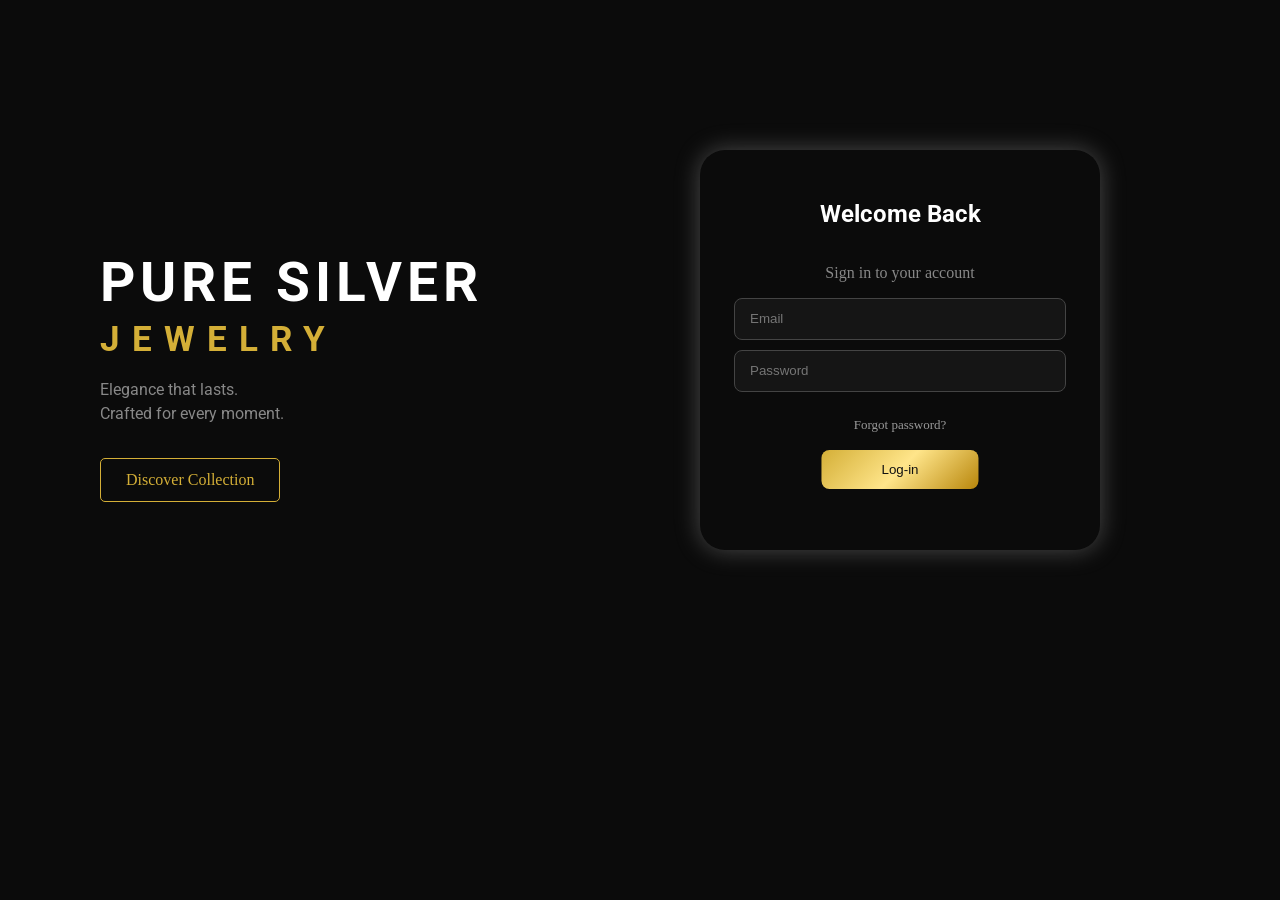
<file: index.html>
<!DOCTYPE html>
<html lang="en">
<head>
    <meta charset="UTF-8">
    <meta name="viewport" content="width=device-width, initial-scale=1.0">
    <link rel="stylesheet" href="">
    <title>Pure Silver</title>
    <link rel="preconnect" href="https://fonts.googleapis.com">
<link rel="preconnect" href="https://fonts.gstatic.com" crossorigin>
<link href="https://fonts.googleapis.com/css2?family=Roboto:ital,wght@0,100..900;1,100..900&display=swap" rel="stylesheet">
<link rel="stylesheet" href="index.css">

</head>
<body>

      <div class="hero">
        <h1>PURE SILVER</h1>
        <h2>JEWELRY</h2>
        <p>Elegance that lasts.</p>
        <p>Crafted for every moment.</p>

        <a href="#" class="collection">Discover Collection</a>
    </div>

<div class="log-in">

        <h2>Welcome Back</h2>
        <p>Sign in to your account</p>

<input type="email" id="email" placeholder="Email">

<input type="password" id="password" placeholder="Password">

<button class="btn" onclick="login()">Log-in</button>

<a href="#" class="forgot">Forgot password?</a>

<p id="error"></p>



</div>
<script>
function login() {

    const email = document.getElementById("email").value;
    const password = document.getElementById("password").value;

    if (email === "admin@gmail.com" && password === "12345") {

        window.location.href = "shop.html";

    } else {

        document.getElementById("error").textContent =
            "Incorrect email or password.";

    }
}
</script>
</body>
</html>
</file>
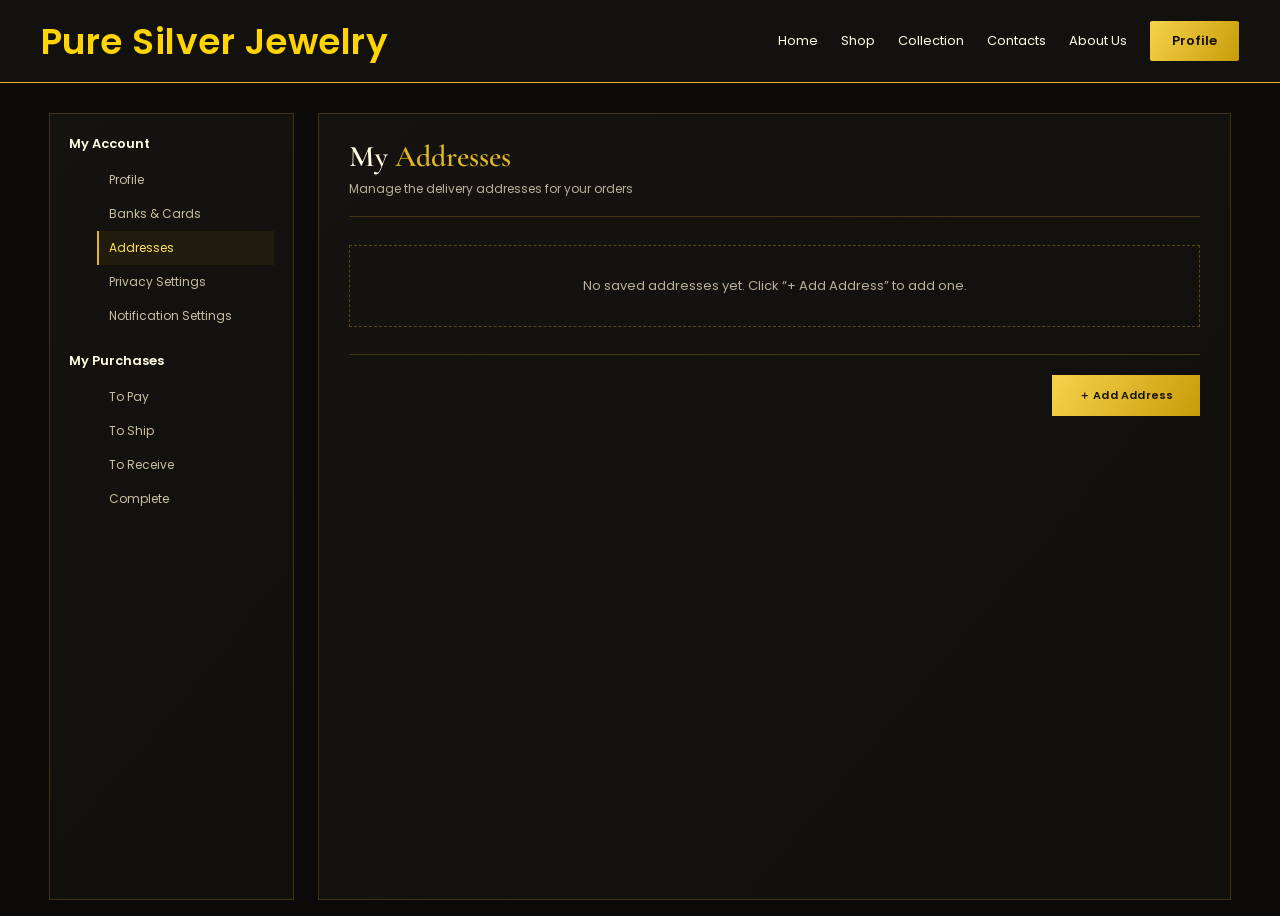
<file: Address.html>
<!DOCTYPE html>
<html lang="en">
<head>
<meta charset="UTF-8">
<meta name="viewport" content="width=device-width, initial-scale=1.0">
<title>Addresses | Pure Silver Jewelry</title>
<link rel="preconnect" href="https://fonts.googleapis.com">
<link href="https://fonts.googleapis.com/css2?family=Cormorant+Garamond:wght@400;500;600;700&family=Poppins:wght@300;400;500;600;700&display=swap" rel="stylesheet">
<style>
*{margin:0;padding:0;box-sizing:border-box}
:root{--bg:#0b0a08;--panel:#14120e;--gold:#e0b51e;--bright:#ffdf58;--cream:#fffbe4;--muted:#b9b09c;--line:#51400e}
body{background:var(--bg);color:var(--cream);font-family:Poppins,sans-serif;font-size:13px;min-height:100vh}
a{text-decoration:none;color:inherit}
header{height:83px;background:#12110d;border-bottom:1px solid var(--gold);display:flex;align-items:center;justify-content:space-between;padding:0 3.2%;gap:25px}
.brand{color:#ffd400;font-size:clamp(23px,3vw,36px);font-weight:600;letter-spacing:.5px;white-space:nowrap}
nav{display:flex;align-items:center;gap:23px}
nav a{font-size:13px;color:var(--cream)}
nav a:hover{color:var(--gold)}
nav .profile-link{background:linear-gradient(120deg,#f5d34b,#c99b09);color:#171307;padding:10px 22px;border-radius:2px;font-weight:600}
.layout{max-width:1450px;margin:30px auto 16px;padding:0 3.8%;display:grid;grid-template-columns:245px minmax(0,1fr);gap:24px;min-height:calc(100vh - 113px)}
.sidebar,.content{border:1px solid #40330e;background:linear-gradient(130deg,#15130f,#100f0c);min-height:670px}
.sidebar{padding:20px 19px 28px}
.side-group{margin-bottom:18px}
.side-heading{display:flex;align-items:center;gap:12px;color:#fffbe4;font-size:13px;font-weight:600;margin:0 0 9px}
.side-icon{width:17px;text-align:center;color:var(--gold);font-size:19px}
.side-link{display:block;margin-left:28px;padding:8px 10px;color:#c9bea2;font-size:12px;border-left:2px solid transparent}
.side-link:hover{color:var(--bright)}
.side-link.active{background:#211c0d;color:var(--bright);border-left-color:var(--gold)}
.content{padding:25px 30px 35px}
.content-head{border-bottom:1px solid #443711;padding-bottom:18px;margin-bottom:28px}
h1{font:600 30px/1.2 'Cormorant Garamond',serif;color:var(--cream)}
h1 span{color:var(--gold)}
.subtitle{font-size:12px;color:var(--muted);margin-top:5px}
.address-list{display:grid;gap:14px}
.address-card{border:1px solid #40330e;background:#100f0c;padding:17px 19px}
.address-top{display:flex;justify-content:space-between;gap:18px;align-items:flex-start}
.recipient{font-size:13px;font-weight:700;color:var(--cream)}
.postal{font-size:13px;font-weight:600;color:#e8e0c9}
.address-text{color:var(--muted);font-size:12px;margin-top:8px;line-height:1.7}
.card-actions{border-top:1px solid #40330e;margin-top:16px;padding-top:12px;display:flex;gap:10px}
.small-btn{font:500 11px Poppins,sans-serif;padding:8px 11px;background:transparent;cursor:pointer;border:1px solid var(--gold);color:var(--bright)}
.small-btn.active{border-color:#168c51;color:#37d17c}
.small-btn.remove{border-color:#874238;color:#e58a80}
.bottom-actions{border-top:1px solid #443711;margin-top:27px;padding-top:20px;display:flex;justify-content:flex-end}
.add-btn{display:inline-block;background:linear-gradient(120deg,#f5d34b,#c99b09);color:#171307;padding:12px 27px;font-size:11px;font-weight:600;letter-spacing:.2px}
.add-btn:hover{filter:brightness(1.1)}
.empty{padding:30px;border:1px dashed #5a4713;color:var(--muted);text-align:center}
[hidden]{display:none!important}
@media(max-width:850px){header{height:auto;min-height:83px;flex-wrap:wrap;padding:15px 4%}nav{width:100%;flex-wrap:wrap;gap:12px 18px}.layout{grid-template-columns:1fr;margin-top:18px}.sidebar{min-height:0;padding:18px;display:flex;flex-wrap:wrap;gap:16px 25px}.side-group{margin:0}.content{min-height:560px}}
@media(max-width:520px){.content{padding:20px 16px}.address-top{flex-direction:column;gap:5px}.bottom-actions{justify-content:stretch}.add-btn{text-align:center;width:100%}.brand{font-size:24px}}
</style>
</head>
<body>
<header>
  <a href="index.html" class="brand">Pure Silver Jewelry</a>
  <nav aria-label="Main navigation">
    <a href="index.html">Home</a><a href="shop.html">Shop</a><a href="collection/collection.html">Collection</a>
    <a href="contacts.html">Contacts</a><a href="about.html">About Us</a><a class="profile-link" href="Profile.html">Profile</a>
  </nav>
</header>
<div class="layout">
  <aside class="sidebar">
    <div class="side-group">
      <div class="side-heading">My Account</div>
      <a class="side-link" href="Profile.html">Profile</a>
      <a class="side-link" href="Bank-Cards.html">Banks &amp; Cards</a>
      <a class="side-link active" href="Address.html">Addresses</a>
      <a class="side-link" href="Privacy-Settings.html">Privacy Settings</a>
      <a class="side-link" href="Notification-Settings.html">Notification Settings</a>
    </div>
    <div class="side-group">
      <div class="side-heading">My Purchases</div>
      <a class="side-link" href="to_pay.html">To Pay</a>
      <a class="side-link" href="to_ship.html">To Ship</a>
      <a class="side-link" href="to_receive.html">To Receive</a>
      <a class="side-link" href="complete.html">Complete</a>
    </div>
  </aside>
  <main class="content">
    <div class="content-head">
      <h1>My <span>Addresses</span></h1>
      <p class="subtitle">Manage the delivery addresses for your orders</p>
    </div>
    <div class="address-list" id="address-list">
      <div class="empty" id="empty-address" hidden>No saved addresses yet. Click “+ Add Address” to add one.</div>
    </div>
    <div class="bottom-actions">
      <a class="add-btn" href="address1.html">＋ Add Address</a>
    </div>
  </main>
</div>
<script>
(function(){
  const list=document.getElementById('address-list');
  const empty=document.getElementById('empty-address');
  const key='pureSilverAddresses';
  function read(){
    let a=[]; try{a=JSON.parse(localStorage.getItem(key)||'[]')}catch(e){a=[]}
    if(!Array.isArray(a)) a=[];
    if(!a.length){try{const old=localStorage.getItem('pureSilverDeliveryAddress');if(old){a=[JSON.parse(old)];a[0].active=true;localStorage.setItem(key,JSON.stringify(a));}}catch(e){}}
    if(a.length && !a.some(x=>x.active)){a[0].active=true;localStorage.setItem(key,JSON.stringify(a));}
    return a;
  }
  let addresses=read();
  function render(){
    [...list.querySelectorAll('.address-card')].forEach(el=>el.remove());
    empty.hidden=addresses.length>0;
    addresses.forEach((a,index)=>{
      const card=document.createElement('article');card.className='address-card';
      const top=document.createElement('div');top.className='address-top';
      const name=document.createElement('div');name.className='recipient';name.textContent=(a.recipient||'Recipient');
      const zip=document.createElement('div');zip.className='postal';zip.textContent=a.postal||'';
      top.append(name,zip);card.append(top);
      const line=document.createElement('p');line.className='address-text';
      line.textContent=[a.street,a.barangay,a.city,a.province,a.region,a.landmark?'Landmark: '+a.landmark:''].filter(Boolean).join(', ');
      card.append(line);
      const actions=document.createElement('div');actions.className='card-actions';
      const active=document.createElement('button');active.className='small-btn'+(a.active?' active':'');active.textContent=a.active?'Active':'Set as Active';active.type='button';
      active.addEventListener('click',()=>{addresses=addresses.map((x,i)=>({...x,active:i===index}));save();render();});
      const remove=document.createElement('button');remove.className='small-btn remove';remove.textContent='Remove';remove.type='button';
      remove.addEventListener('click',()=>{if(!confirm('Remove this saved address?'))return;addresses.splice(index,1);if(addresses.length&&!addresses.some(x=>x.active))addresses[0].active=true;save();render();});
      actions.append(active,remove);card.append(actions);list.append(card);
    });
  }
  function save(){localStorage.setItem(key,JSON.stringify(addresses));}
  render();
})();
</script>
</body>
</html>
</file>
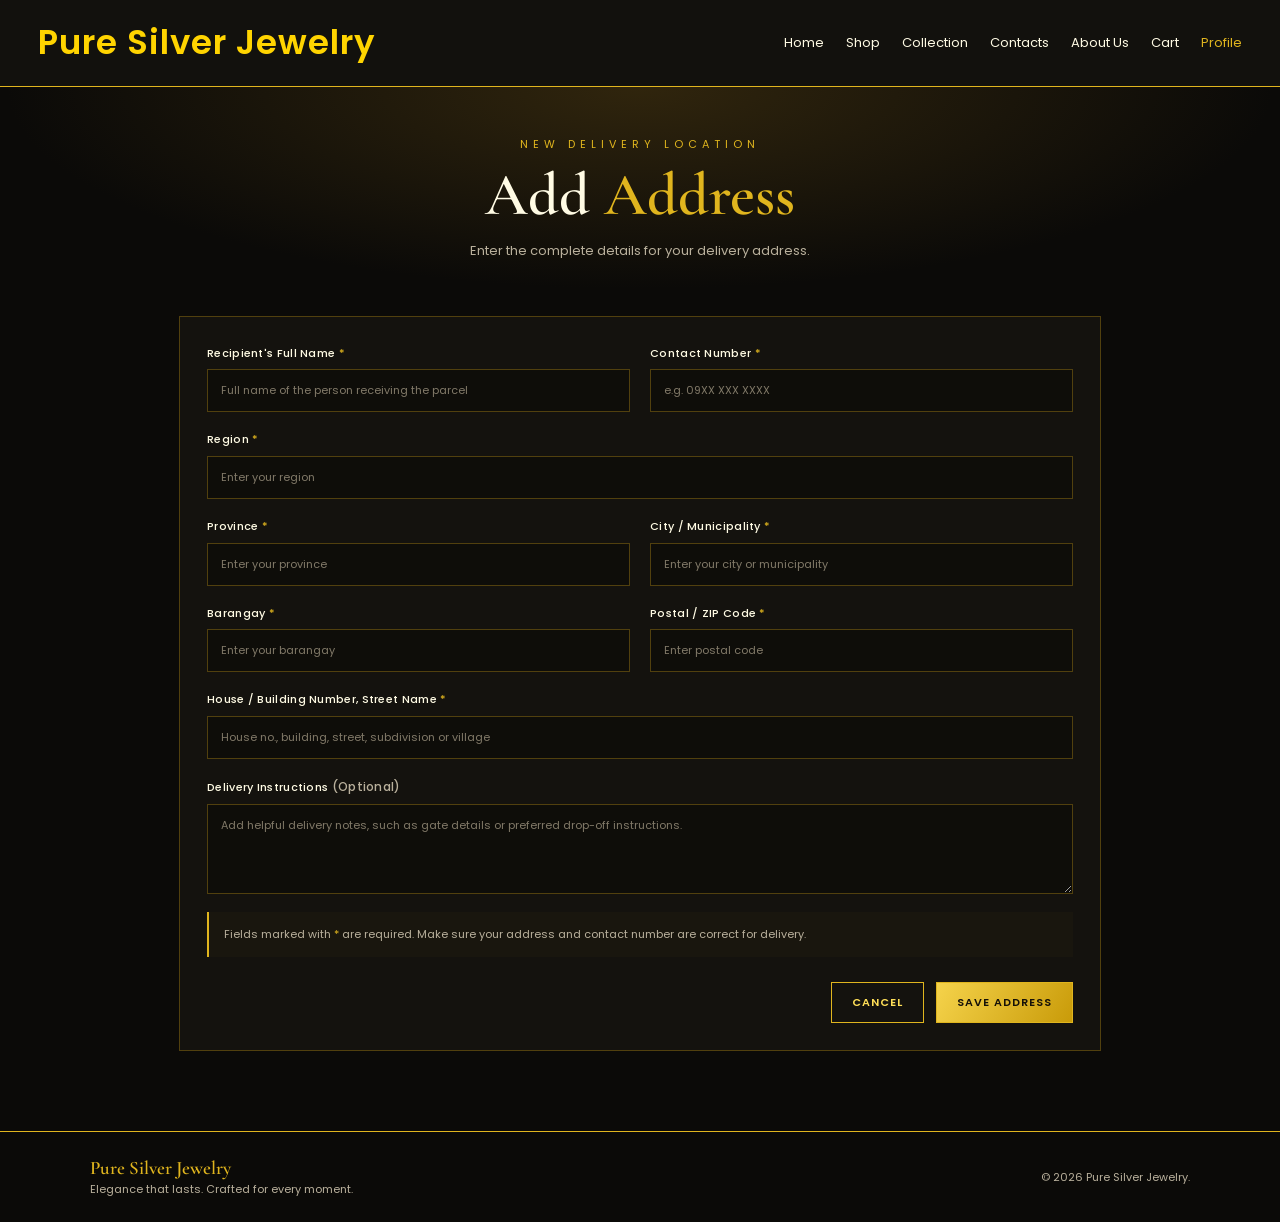
<file: address1.html>
<!DOCTYPE html>
<html lang="en">
<head>
  <meta charset="UTF-8">
  <meta name="viewport" content="width=device-width, initial-scale=1.0">
  <title>Add Address | Pure Silver Jewelry</title>
  <link rel="preconnect" href="https://fonts.googleapis.com">
  <link href="https://fonts.googleapis.com/css2?family=Cormorant+Garamond:wght@400;500;600;700&family=Poppins:wght@300;400;500;600;700&display=swap" rel="stylesheet">
  <style>
  * { margin: 0; padding: 0; box-sizing: border-box; }
  :root {
    --black: #0b0a08; --card: #14120e; --gold: #e0b51e;
    --light-gold: #ffdf58; --cream: #fffbe4; --muted: #b9b09c;
    --line: #51400e;
  }
  body { background: var(--black); color: var(--cream); font-family: 'Poppins', sans-serif; line-height: 1.7; }
  a { color: inherit; text-decoration: none; }
  header {
    background: #12110d; border-bottom: 1px solid var(--gold); padding: 14px 3%;
    display: flex; align-items: center; justify-content: space-between; gap: 20px;
    position: sticky; top: 0; z-index: 10;
  }
  .brand { color: #ffd400; font-size: clamp(21px, 3vw, 34px); font-weight: 600; letter-spacing: 1px; white-space: nowrap; }
  nav { display: flex; align-items: center; gap: 22px; }
  nav a { color: var(--cream); font-size: 13px; transition: color .25s; }
  nav a:hover, nav a.active { color: var(--gold); }
  .page-heading { padding: 48px 7% 28px; text-align: center; background: radial-gradient(ellipse at center top, #30250d, transparent 70%); }
  .eyebrow { color: var(--gold); text-transform: uppercase; letter-spacing: 5px; font-size: 11px; margin-bottom: 8px; }
  h1, h2, h3 { font-family: 'Cormorant Garamond', serif; line-height: 1.15; }
  h1 { font-size: clamp(42px, 5vw, 60px); font-weight: 600; }
  h1 span, h2 span { color: var(--gold); }
  .page-heading p { color: var(--muted); font-size: 13px; margin-top: 10px; }
  main { max-width: 1050px; margin: 0 auto; padding: 25px 5% 80px; }
  .panel { background: var(--card); border: 1px solid var(--line); padding: 27px; }
  .muted { color: var(--muted); font-size: 12px; }
  .empty-address { text-align: center; padding: 42px 18px; border: 1px dashed #6d5615; background: #19160e; }
  .empty-icon { color: var(--gold); font-size: 34px; margin-bottom: 8px; }
  .empty-address h3 { color: var(--cream); font-size: 28px; margin-bottom: 7px; }
  .empty-address p { color: var(--muted); font-size: 12px; margin: 0 auto 20px; max-width: 430px; }
  .gold-button, .outline-button {
    display: inline-block; border: 1px solid var(--gold); padding: 11px 20px;
    font: 600 11px 'Poppins', sans-serif; letter-spacing: 1px; cursor: pointer;
  }
  .gold-button { background: linear-gradient(120deg, #f5d34b, #c99b09); color: #151108; }
  .gold-button:hover { background: transparent; color: var(--light-gold); }
  .outline-button { background: transparent; color: var(--light-gold); }
  .outline-button:hover { background: var(--gold); color: #151108; }
  .form-grid { display: grid; grid-template-columns: repeat(2, minmax(0, 1fr)); gap: 18px 20px; }
  .field { display: flex; flex-direction: column; gap: 7px; }
  .field.full { grid-column: 1 / -1; }
  .field label { color: var(--cream); font-size: 11px; font-weight: 500; letter-spacing: .3px; }
  .required { color: var(--gold); }
  .field input, .field select, .field textarea {
    width: 100%; min-width: 0; padding: 12px 13px; border: 1px solid #51400e;
    outline: none; color: var(--cream); background: #0e0d09; font: 11px 'Poppins', sans-serif;
    border-radius: 0;
  }
  .field input::placeholder, .field textarea::placeholder { color: #817968; }
  .field input:focus, .field select:focus, .field textarea:focus { border-color: var(--gold); }
  .field select { color-scheme: dark; }
  .field textarea { min-height: 90px; resize: vertical; }
  .form-note { margin-top: 18px; padding: 13px 15px; background: #19160e; border-left: 2px solid var(--gold); color: var(--muted); font-size: 11px; }
  .form-actions { display: flex; justify-content: flex-end; gap: 12px; margin-top: 25px; flex-wrap: wrap; }
  footer { border-top: 1px solid var(--gold); padding: 24px 7%; display: flex; justify-content: space-between; align-items: center; flex-wrap: wrap; gap: 12px; color: var(--muted); font-size: 11px; }
  footer strong { color: var(--gold); font: 600 19px 'Cormorant Garamond', serif; }
  @media (max-width: 760px) {
    header { flex-wrap: wrap; }
    nav { width: 100%; flex-wrap: wrap; gap: 12px 18px; }
    .form-grid { grid-template-columns: 1fr; }
    .field.full { grid-column: auto; }
  }
  @media (max-width: 520px) {
    .page-heading { padding: 35px 5% 20px; }
    main { padding: 18px 4% 55px; }
    .panel { padding: 19px; }
    footer { flex-direction: column; text-align: center; }
  }
</style>
</head>
<body>
  <header>
    <a href="index.html" class="brand">Pure Silver Jewelry</a>
    <nav aria-label="Main navigation">
      <a href="index.html">Home</a>
      <a href="shop.html">Shop</a>
      <a href="collection/collection.html">Collection</a>
      <a href="contacts.html">Contacts</a>
      <a href="about.html">About Us</a>
      <a href="cart.html">Cart</a>
      <a href="Profile.html" class="active">Profile</a>
    </nav>
  </header>
  <section class="page-heading">
    <div class="eyebrow">New Delivery Location</div>
    <h1>Add <span>Address</span></h1>
    <p>Enter the complete details for your delivery address.</p>
  </section>
  <main>
    <section class="panel">
      <form id="address-form">
        <div class="form-grid">
          <div class="field">
            <label for="recipient">Recipient's Full Name <span class="required">*</span></label>
            <input id="recipient" name="recipient" type="text" placeholder="Full name of the person receiving the parcel" required>
          </div>
          <div class="field">
            <label for="phone">Contact Number <span class="required">*</span></label>
            <input id="phone" name="phone" type="tel" placeholder="e.g. 09XX XXX XXXX" required>
          </div>
          <div class="field full">
            <label for="region">Region <span class="required">*</span></label>
            <input id="region" name="region" type="text" placeholder="Enter your region" required>
          </div>
          <div class="field">
            <label for="province">Province <span class="required">*</span></label>
            <input id="province" name="province" type="text" placeholder="Enter your province" required>
          </div>
          <div class="field">
            <label for="city">City / Municipality <span class="required">*</span></label>
            <input id="city" name="city" type="text" placeholder="Enter your city or municipality" required>
          </div>
          <div class="field">
            <label for="barangay">Barangay <span class="required">*</span></label>
            <input id="barangay" name="barangay" type="text" placeholder="Enter your barangay" required>
          </div>
          <div class="field">
            <label for="postal">Postal / ZIP Code <span class="required">*</span></label>
            <input id="postal" name="postal" type="text" inputmode="numeric" placeholder="Enter postal code" required>
          </div>
          <div class="field full">
            <label for="street">House / Building Number, Street Name <span class="required">*</span></label>
            <input id="street" name="street" type="text" placeholder="House no., building, street, subdivision or village" required>
          </div>
          <div class="field full">
            <label for="instructions">Delivery Instructions <span class="muted">(Optional)</span></label>
            <textarea id="instructions" name="instructions" placeholder="Add helpful delivery notes, such as gate details or preferred drop-off instructions."></textarea>
          </div>
        </div>
        <div class="form-note">Fields marked with <span class="required">*</span> are required. Make sure your address and contact number are correct for delivery.</div>
        <div class="form-actions">
          <a class="outline-button" href="Address.html">CANCEL</a>
          <button class="gold-button" type="submit">SAVE ADDRESS</button>
        </div>
      </form>
    </section>
  </main>
  <footer>
    <div><strong>Pure Silver Jewelry</strong><p>Elegance that lasts. Crafted for every moment.</p></div>
    <p>© 2026 Pure Silver Jewelry.</p>
  </footer>

<script>
document.getElementById("address-form").addEventListener("submit", function (event) {
  event.preventDefault();
  if (!this.reportValidity()) return;
  const data = Object.fromEntries(new FormData(this).entries());
  const key = "pureSilverAddresses";
  let addresses = [];
  try { addresses = JSON.parse(localStorage.getItem(key) || "[]"); } catch (_) { addresses = []; }
  if (!Array.isArray(addresses)) addresses = [];
  data.active = addresses.length === 0 || !addresses.some(a => a.active);
  data.id = (data.id || (Date.now().toString() + Math.random().toString(16).slice(2)));
  if (data.active) addresses = addresses.map(a => ({...a, active:false}));
  addresses.push(data);
  localStorage.setItem(key, JSON.stringify(addresses));
  window.location.href = "Address.html";
});
</script>

</body>
</html>
</file>
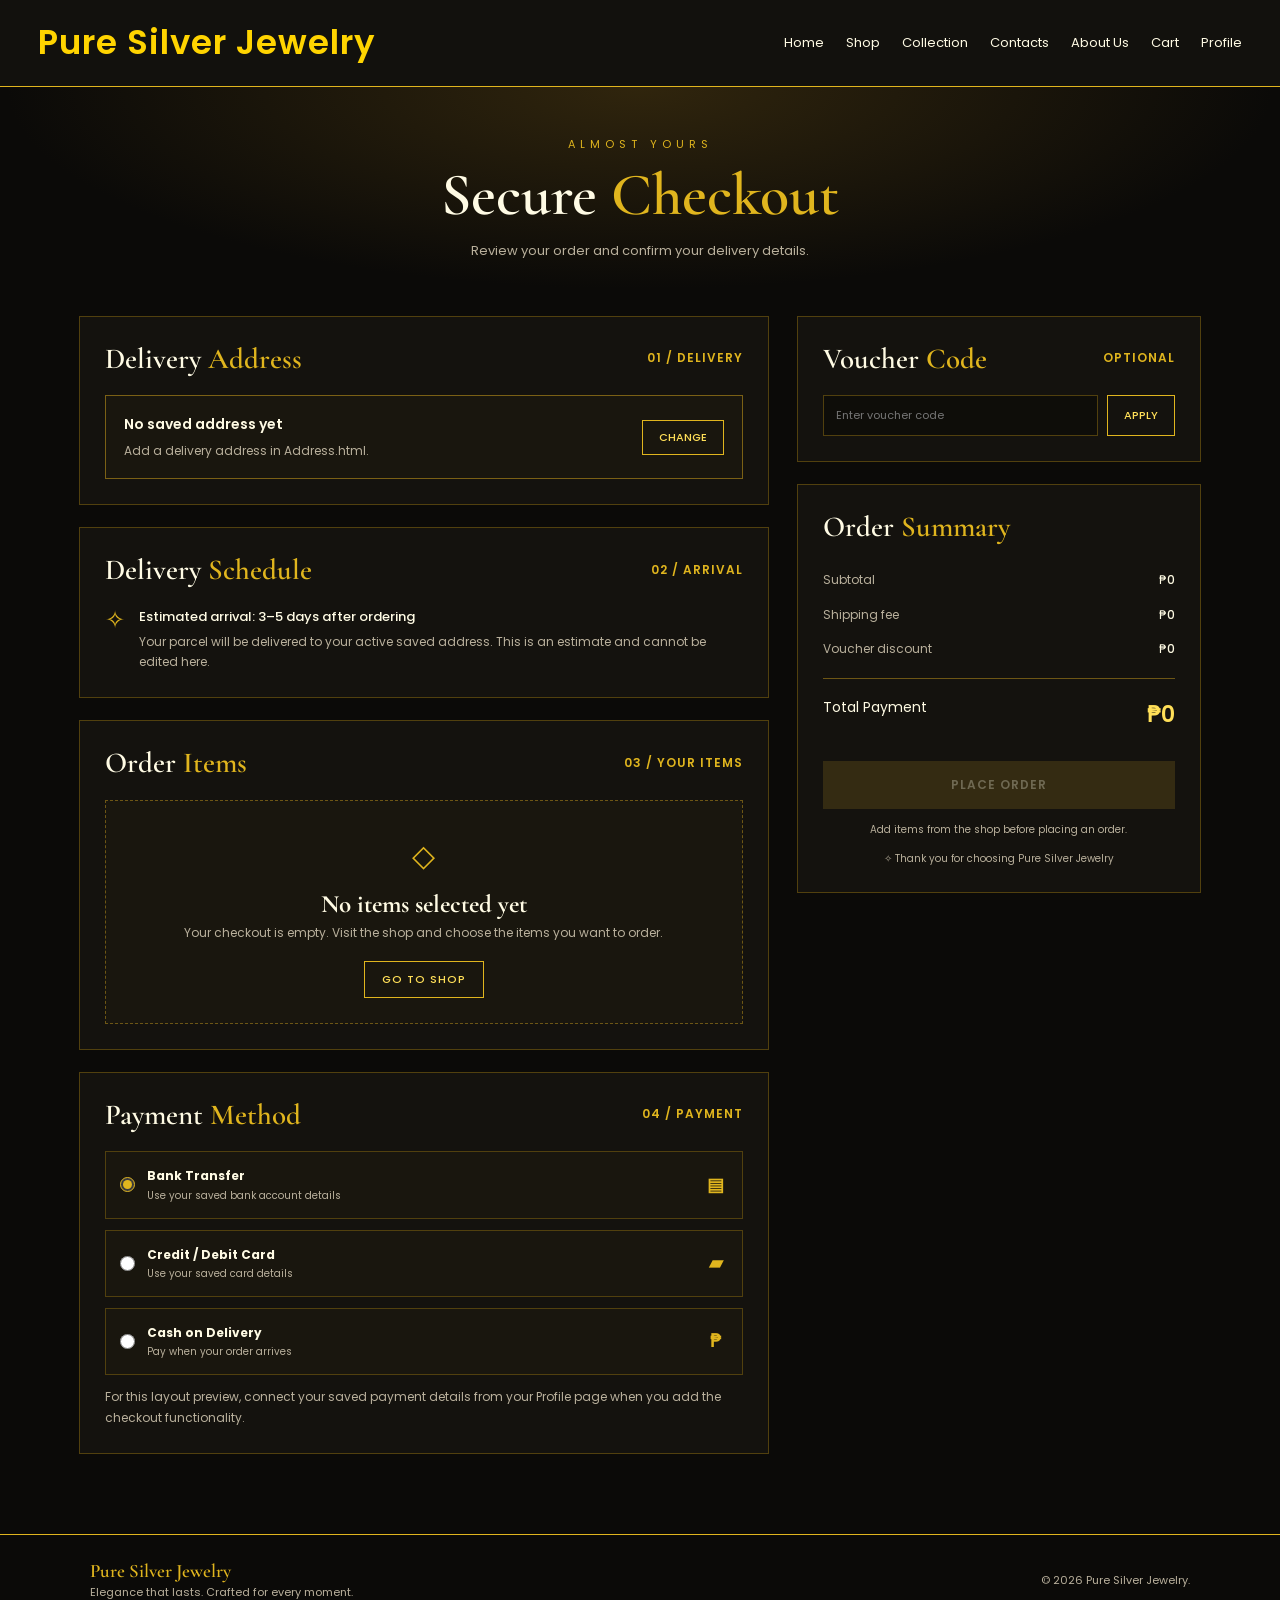
<file: checkout.html>
<!DOCTYPE html>
<html lang="en">
<head>
  <meta charset="UTF-8">
  <meta name="viewport" content="width=device-width, initial-scale=1.0">
  <title>Checkout | Pure Silver Jewelry</title>
  <link rel="preconnect" href="https://fonts.googleapis.com">
  <link href="https://fonts.googleapis.com/css2?family=Cormorant+Garamond:wght@400;500;600;700&family=Poppins:wght@300;400;500;600;700&display=swap" rel="stylesheet">
  <style>
    * { margin: 0; padding: 0; box-sizing: border-box; }
    :root {
      --black: #0b0a08; --card: #14120e; --gold: #e0b51e;
      --light-gold: #ffdf58; --cream: #fffbe4; --muted: #b9b09c;
      --line: #51400e;
    }
    body { background: var(--black); color: var(--cream); font-family: 'Poppins', sans-serif; line-height: 1.7; }
    a { color: inherit; text-decoration: none; }
    header {
      background: #12110d; border-bottom: 1px solid var(--gold); padding: 14px 3%;
      display: flex; align-items: center; justify-content: space-between; gap: 20px;
      position: sticky; top: 0; z-index: 10;
    }
    .brand { color: #ffd400; font-size: clamp(21px, 3vw, 34px); font-weight: 600; letter-spacing: 1px; white-space: nowrap; }
    nav { display: flex; align-items: center; gap: 22px; }
    nav a { color: var(--cream); font-size: 13px; transition: color .25s; }
    nav a:hover, nav a.active { color: var(--gold); }
    .page-heading { padding: 48px 7% 28px; text-align: center; background: radial-gradient(ellipse at center top, #30250d, transparent 70%); }
    .eyebrow { color: var(--gold); text-transform: uppercase; letter-spacing: 5px; font-size: 11px; margin-bottom: 8px; }
    h1, h2, h3 { font-family: 'Cormorant Garamond', serif; line-height: 1.15; }
    h1 { font-size: clamp(42px, 5vw, 60px); font-weight: 600; }
    h1 span, h2 span { color: var(--gold); }
    .page-heading p { color: var(--muted); font-size: 13px; margin-top: 10px; }
    main { max-width: 1250px; margin: 0 auto; padding: 25px 5% 80px; }
    .checkout-layout { display: grid; grid-template-columns: minmax(0, 1.45fr) minmax(310px, .85fr); gap: 28px; align-items: start; }
    .left-column, .right-column { display: grid; gap: 22px; }
    .panel { background: var(--card); border: 1px solid var(--line); padding: 25px; }
    .panel-heading { display: flex; align-items: center; justify-content: space-between; gap: 15px; margin-bottom: 20px; }
    .panel-heading h2 { font-size: 29px; font-weight: 600; }
    .step { color: var(--gold); font: 600 12px 'Poppins', sans-serif; letter-spacing: 1px; }
    .muted { color: var(--muted); font-size: 12px; }
    .address-card { border: 1px solid #7a6015; background: #19160e; padding: 17px 18px; display: flex; justify-content: space-between; align-items: center; gap: 18px; }
    .address-name { font-weight: 600; font-size: 14px; margin-bottom: 4px; }
    .address-details { color: var(--muted); font-size: 12px; }
    .tag { display: inline-block; color: var(--gold); border: 1px solid #806516; padding: 1px 8px; font-size: 9px; letter-spacing: 1px; margin-left: 8px; vertical-align: 2px; }
    .outline-button { display: inline-block; flex: 0 0 auto; border: 1px solid var(--gold); color: var(--light-gold); padding: 8px 16px; font: 500 11px 'Poppins', sans-serif; background: transparent; cursor: pointer; }
    .outline-button:hover { background: var(--gold); color: #151108; }
    .delivery-row { display: flex; align-items: flex-start; gap: 14px; }
    .delivery-icon { color: var(--gold); font-size: 24px; line-height: 1.2; }
    .delivery-row strong { display: block; font-size: 13px; font-weight: 500; }
    .delivery-row p { color: var(--muted); font-size: 12px; margin-top: 3px; }
    .product { display: grid; grid-template-columns: 86px 1fr auto; gap: 16px; align-items: center; padding: 15px 0; border-bottom: 1px solid #302710; }
    .product:last-child { border-bottom: 0; padding-bottom: 0; }
    .product img { width: 86px; height: 86px; object-fit: cover; border: 1px solid #6d5615; padding: 3px; background: #0e0d09; }
    .product h3 { font-size: 22px; font-weight: 600; margin-bottom: 2px; }
    .product p { color: var(--muted); font-size: 11px; }
    .product-price { color: var(--light-gold); font-size: 13px; font-weight: 600; white-space: nowrap; }
    .empty-order { text-align: center; padding: 30px 18px 25px; border: 1px dashed #6d5615; background: #19160e; }
    .empty-order .empty-icon { color: var(--gold); font-size: 30px; margin-bottom: 8px; }
    .empty-order h3 { color: var(--cream); font-size: 25px; margin-bottom: 5px; }
    .empty-order p { color: var(--muted); font-size: 12px; margin-bottom: 17px; }
    .shop-link { display: inline-block; border: 1px solid var(--gold); color: var(--light-gold); padding: 9px 17px; font: 500 11px 'Poppins', sans-serif; letter-spacing: 1px; }
    .shop-link:hover { background: var(--gold); color: #151108; }
    .place-order:disabled { opacity: .45; cursor: not-allowed; background: #5b4a17; color: #ddd2a6; border-color: #5b4a17; }
    .place-order:disabled:hover { background: #5b4a17; color: #ddd2a6; }
    .payment-options { display: grid; gap: 11px; }
    .payment-option { display: flex; align-items: center; gap: 12px; padding: 14px; border: 1px solid #51400e; background: #19160e; font-size: 12px; }
    .payment-option input { accent-color: var(--gold); width: 15px; height: 15px; }
    .payment-option span { flex: 1; }
    .payment-option small { display: block; color: var(--muted); font-size: 10px; }
    .payment-mark { color: var(--gold); font-size: 18px; min-width: 24px; text-align: center; }
    .voucher-box { display: flex; gap: 9px; }
    .voucher-box input { min-width: 0; flex: 1; padding: 11px 12px; border: 1px solid #51400e; outline: none; color: var(--cream); background: #0e0d09; font: 11px 'Poppins', sans-serif; }
    .voucher-box input:focus { border-color: var(--gold); }
    .summary-line { display: flex; justify-content: space-between; gap: 15px; color: var(--muted); font-size: 12px; padding: 7px 0; }
    .summary-line strong { color: var(--cream); font-weight: 500; }
    .summary-total { border-top: 1px solid #6d5615; margin-top: 12px; padding-top: 17px; color: var(--cream); font-size: 14px; }
    .summary-total strong { color: var(--light-gold); font-size: 22px; font-weight: 600; }
    .place-order { display: block; width: 100%; margin-top: 20px; padding: 14px 18px; text-align: center; border: 1px solid var(--gold); background: linear-gradient(120deg, #f5d34b, #c99b09); color: #151108; font: 600 12px 'Poppins', sans-serif; letter-spacing: 1px; cursor: pointer; }
    .place-order:hover { background: transparent; color: var(--light-gold); }
    .secure-note { color: var(--muted); text-align: center; font-size: 10px; margin-top: 12px; }
.order-confirmation { color: var(--light-gold); text-align: center; font-size: 12px; margin-top: 12px; }
    footer { border-top: 1px solid var(--gold); padding: 24px 7%; display: flex; justify-content: space-between; align-items: center; flex-wrap: wrap; gap: 12px; color: var(--muted); font-size: 11px; }
    footer strong { color: var(--gold); font: 600 19px 'Cormorant Garamond', serif; }
    @media (max-width: 850px) {
      header { flex-wrap: wrap; }
      nav { width: 100%; flex-wrap: wrap; gap: 12px 18px; }
      .checkout-layout { grid-template-columns: 1fr; }
      .right-column { grid-row: 1; }
    }
    @media (max-width: 520px) {
      .page-heading { padding: 35px 5% 20px; }
      main { padding: 18px 4% 55px; }
      .panel { padding: 18px; }
      .panel-heading h2 { font-size: 25px; }
      .address-card { align-items: flex-start; flex-direction: column; }
      .product { grid-template-columns: 70px 1fr; gap: 12px; }
      .product img { width: 70px; height: 70px; }
      .product-price { grid-column: 2; }
      footer { flex-direction: column; text-align: center; }
    }
  </style>
</head>
<body>
  <header>
    <a href="index.html" class="brand">Pure Silver Jewelry</a>
    <nav aria-label="Main navigation">
      <a href="index.html">Home</a>
      <a href="shop.html">Shop</a>
      <a href="collection/collection.html">Collection</a>
      <a href="contacts.html">Contacts</a>
      <a href="about.html">About Us</a>
      <a href="cart.html">Cart</a>
      <a href="Profile.html">Profile</a>
    </nav>
  </header>

  <section class="page-heading">
    <div class="eyebrow">Almost Yours</div>
    <h1>Secure <span>Checkout</span></h1>
    <p>Review your order and confirm your delivery details.</p>
  </section>

  <main>
    <div class="checkout-layout">
      <div class="left-column">
        <section class="panel">
          <div class="panel-heading">
            <h2>Delivery <span>Address</span></h2>
            <span class="step">01 / DELIVERY</span>
          </div>
          <div class="address-card" id="checkout-address-card">
            <div>
              <div class="address-name" id="checkout-recipient">No saved address yet</div>
              <div class="address-details" id="checkout-address-details">Add a delivery address in Address.html.</div>
            </div>
            <a class="outline-button" href="Address.html">CHANGE</a>
          </div>
        </section>

        <section class="panel">
          <div class="panel-heading">
            <h2>Delivery <span>Schedule</span></h2>
            <span class="step">02 / ARRIVAL</span>
          </div>
          <div class="delivery-row">
            <div class="delivery-icon" aria-hidden="true">✧</div>
            <div>
              <strong>Estimated arrival: 3–5 days after ordering</strong>
              <p>Your parcel will be delivered to your active saved address. This is an estimate and cannot be edited here.</p>
            </div>
          </div>
        </section>

        <section class="panel">
          <div class="panel-heading">
            <h2>Order <span>Items</span></h2>
            <span class="step">03 / YOUR ITEMS</span>
          </div>
          <div id="checkout-items"></div>
          <div id="checkout-empty" class="empty-order" style="display:none;">
            <div class="empty-icon" aria-hidden="true">◇</div>
            <h3>No items selected yet</h3>
            <p>Your checkout is empty. Visit the shop and choose the items you want to order.</p>
            <a class="shop-link" href="shop.html">GO TO SHOP</a>
          </div>
        </section>

        <section class="panel">
          <div class="panel-heading">
            <h2>Payment <span>Method</span></h2>
            <span class="step">04 / PAYMENT</span>
          </div>
          <div class="payment-options">
            <label class="payment-option">
              <input type="radio" name="payment" checked>
              <span><strong>Bank Transfer</strong><small>Use your saved bank account details</small></span>
              <b class="payment-mark">▤</b>
            </label>
            <label class="payment-option">
              <input type="radio" name="payment">
              <span><strong>Credit / Debit Card</strong><small>Use your saved card details</small></span>
              <b class="payment-mark">▰</b>
            </label>
            <label class="payment-option">
              <input type="radio" name="payment">
              <span><strong>Cash on Delivery</strong><small>Pay when your order arrives</small></span>
              <b class="payment-mark">₱</b>
            </label>
          </div>
          <p class="muted" style="margin-top:12px;">For this layout preview, connect your saved payment details from your Profile page when you add the checkout functionality.</p>
        </section>
      </div>

      <aside class="right-column">
        <section class="panel">
          <div class="panel-heading">
            <h2>Voucher <span>Code</span></h2>
            <span class="step">OPTIONAL</span>
          </div>
          <div class="voucher-box">
            <input type="text" placeholder="Enter voucher code" aria-label="Voucher code">
            <button class="outline-button" type="button">APPLY</button>
          </div>
        </section>

        <section class="panel">
          <div class="panel-heading">
            <h2>Order <span>Summary</span></h2>
          </div>
          <div class="summary-line"><span>Subtotal</span><strong id="checkout-subtotal">₱0</strong></div>
          <div class="summary-line"><span>Shipping fee</span><strong id="checkout-shipping">₱0</strong></div>
          <div class="summary-line"><span>Voucher discount</span><strong id="checkout-discount">₱0</strong></div>
          <div class="summary-line summary-total"><span>Total Payment</span><strong id="checkout-total">₱0</strong></div>
          <button class="place-order" type="button" id="place-order" disabled>PLACE ORDER</button>
          <p class="secure-note" id="checkout-note">Add items from the shop before placing an order.</p>
          <p class="secure-note">✧ Thank you for choosing Pure Silver Jewelry</p>
        </section>
      </aside>
    </div>
  </main>

  <footer>
    <div><strong>Pure Silver Jewelry</strong><p>Elegance that lasts. Crafted for every moment.</p></div>
    <p>© 2026 Pure Silver Jewelry.</p>
  </footer>

<script>
(function(){
  const list = document.getElementById("checkout-items");
  const empty = document.getElementById("checkout-empty");
  const subtotalEl = document.getElementById("checkout-subtotal");
  const shippingEl = document.getElementById("checkout-shipping");
  const discountEl = document.getElementById("checkout-discount");
  const totalEl = document.getElementById("checkout-total");
  const placeBtn = document.getElementById("place-order");
  const note = document.getElementById("checkout-note");
  const money = n => "₱" + Number(n || 0).toLocaleString("en-PH", {maximumFractionDigits: 2});
  const parsePrice = value => {
    if (typeof value === "number" && Number.isFinite(value)) return value;
    const cleaned = String(value ?? "").replace(/[^0-9.]/g, "");
    const parsed = Number(cleaned);
    return Number.isFinite(parsed) ? parsed : 0;
  };

  const cartKeys = ["pureSilverCheckoutItems", "pureSilverCart", "cart", "shoppingCart"];
  let items = [];
  let sourceCartKey = "";
  for (const key of cartKeys) {
    try {
      const stored = JSON.parse(localStorage.getItem(key) || "null");
      if (Array.isArray(stored) && stored.length) {
        items = stored;
        sourceCartKey = key;
        break;
      }
    } catch (e) {}
  }

  const shipping = 0;
  const discount = 0;
  let subtotal = 0;
  const normalizedItems = items.map(item => {
    const price = parsePrice(item.price ?? item.unitPrice ?? item.amount ?? item.productPrice);
    const quantity = Math.max(1, parseInt(item.quantity ?? item.qty ?? 1, 10) || 1);
    const lineTotal = price * quantity;
    subtotal += lineTotal;
    return {
      name: item.name || item.title || "Product",
      image: item.image || item.img || "",
      price,
      quantity,
      lineTotal
    };
  });

  list.innerHTML = "";
  if (!normalizedItems.length) {
    empty.style.display = "block";
    placeBtn.disabled = true;
    note.textContent = "Add items from the shop before placing an order.";
  } else {
    empty.style.display = "none";
    normalizedItems.forEach(item => {
      const row = document.createElement("div");
      row.className = "product";

      const img = document.createElement("img");
      img.alt = item.name;
      img.src = item.image;
      if (!item.image) img.style.visibility = "hidden";

      const info = document.createElement("div");
      const heading = document.createElement("h3");
      heading.textContent = item.name;
      const desc = document.createElement("p");
      desc.textContent = "Quantity: " + item.quantity + " · Unit price: " + money(item.price);
      info.append(heading, desc);

      const amount = document.createElement("div");
      amount.className = "product-price";
      amount.textContent = money(item.lineTotal);

      row.append(img, info, amount);
      list.appendChild(row);
    });
    placeBtn.disabled = false;
    note.textContent = "Your selected items are ready for checkout.";
  }

  subtotalEl.textContent = money(subtotal);
  shippingEl.textContent = money(shipping);
  discountEl.textContent = money(discount);
  totalEl.textContent = money(subtotal + shipping - discount);

  placeBtn.addEventListener("click", function(){
    if (!normalizedItems.length || placeBtn.disabled) return;

    let orders = [];
    try {
      const saved = JSON.parse(localStorage.getItem("pureSilverOrders") || "[]");
      if (Array.isArray(saved)) orders = saved;
    } catch (e) {}

    const order = {
      id: String(Date.now()) + "-" + Math.random().toString(36).slice(2, 8),
      status: "To Pay",
      createdAt: new Date().toISOString(),
      items: normalizedItems,
      subtotal,
      shipping,
      discount,
      total: subtotal + shipping - discount
    };

    orders.unshift(order);
    localStorage.setItem("pureSilverOrders", JSON.stringify(orders));

    // Clear the cart after successfully saving the order, so it is not ordered twice.
    cartKeys.forEach(key => localStorage.removeItem(key));

    placeBtn.disabled = true;
    note.textContent = "Order placed! Redirecting to your To Pay orders...";
    window.location.href = "to_pay.html";
  });
})();
</script>
<script>
(function(){
  const nameEl=document.getElementById('checkout-recipient');
  const detailsEl=document.getElementById('checkout-address-details');
  function readAddresses(){
    let addresses=[];
    try{addresses=JSON.parse(localStorage.getItem('pureSilverAddresses')||'[]')}catch(e){addresses=[]}
    if(!Array.isArray(addresses)) addresses=[];
    if(!addresses.length){
      try{const old=localStorage.getItem('pureSilverDeliveryAddress');if(old){addresses=[JSON.parse(old)];addresses[0].active=true;localStorage.setItem('pureSilverAddresses',JSON.stringify(addresses));}}catch(e){}
    }
    return addresses;
  }
  const addresses=readAddresses();
  const active=addresses.find(a=>a.active)||addresses[0];
  if(active){
    nameEl.textContent=active.recipient||'Recipient';
    const phone=active.phone||active.contact||active.mobile||active.contactNumber||'';
    const address=[active.street,active.barangay,active.city,active.province,active.region,active.postal].filter(Boolean).join(', ');
    detailsEl.textContent=[phone,address,active.instructions].filter(Boolean).join(' · ');
  }else{
    nameEl.textContent='No saved address yet';
    detailsEl.textContent='Add a delivery address in Address.html.';
  }
})();
</script>

</body>
</html>

</body>
</html>
</file>
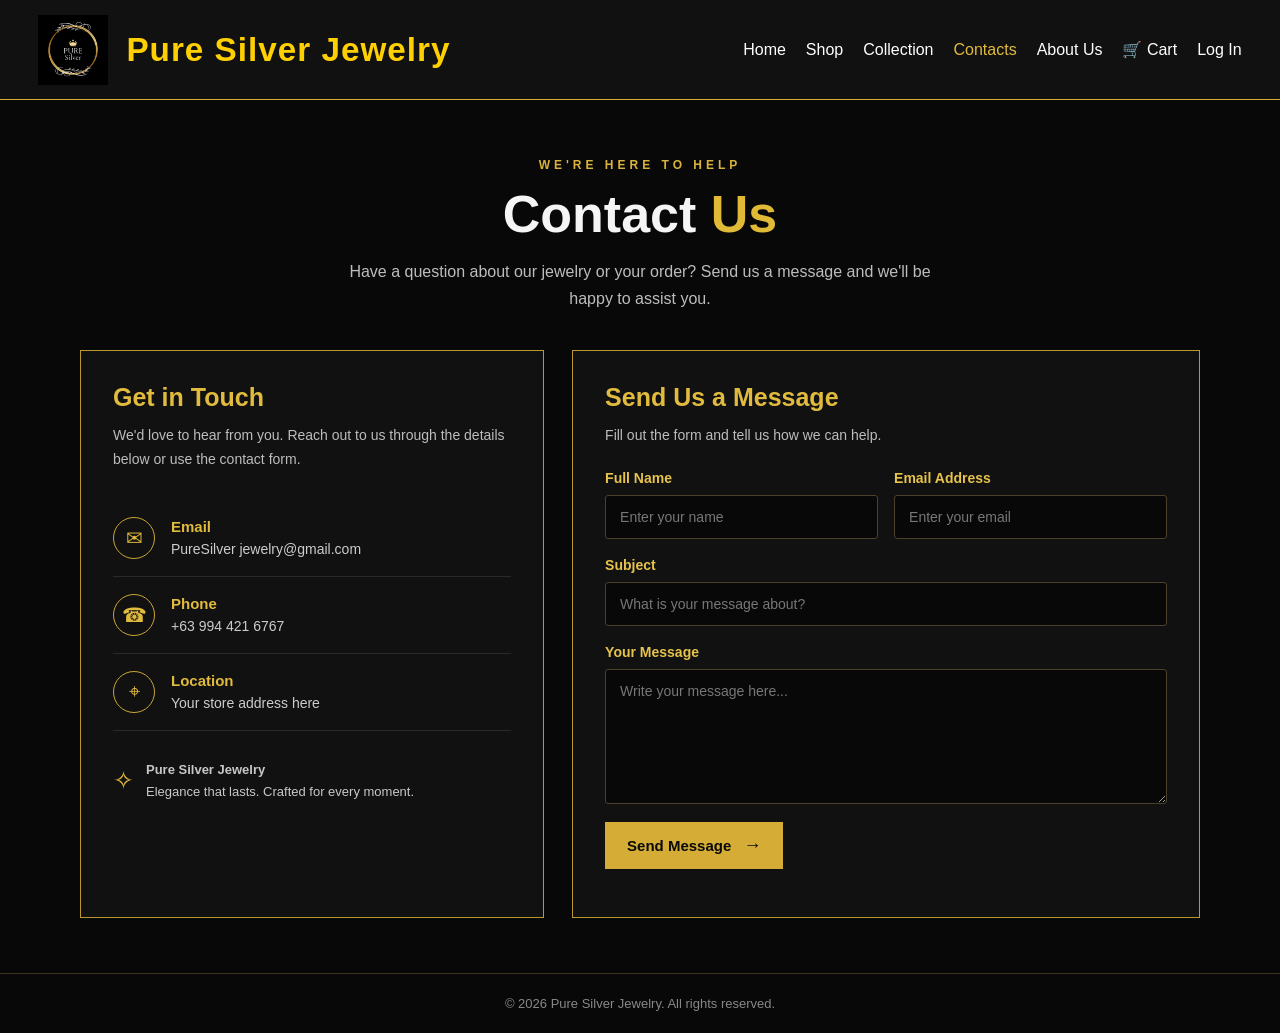
<file: contacts.html>
<!DOCTYPE html>
<html lang="en">
<head>
    <meta charset="UTF-8">
    <meta name="viewport" content="width=device-width, initial-scale=1.0">
    <title>Contact Us | Pure Silver Jewelry</title>
    <link rel="stylesheet" href="contacts.css">
</head>
<body>

    <nav class="nav">
        <div class="branding">
            <img src="Gold Black and White Elegant Jewelry Logo.png" alt="Pure Silver Jewelry Logo">
            <h1 class="branding-title">Pure Silver Jewelry</h1>
        </div>

        <div class="shop-link">
            <a href="practice.html" class="link">Home</a>
            <a href="practice.html#products" class="link">Shop</a>
            <a href="collection.html" class="link">Collection</a>
            <a href="contacts.html" class="link active">Contacts</a>
            <a href="aboutus.html" class="link">About us</a>
            <a href="practice.html" class="link">🛒 Cart</a>
            <a href="login.html" class="link">Log In</a>
        </div>
    </nav>

    <main>
        <section class="contact-heading">
            <p class="eyebrow">WE'RE HERE TO HELP</p>
            <h2>Contact <span>Us</span></h2>
            <p>Have a question about our jewelry or your order? Send us a message and we'll be happy to assist you.</p>
        </section>

        <section class="contact-layout">
            <div class="contact-info">
                <h3>Get in Touch</h3>
                <p class="info-intro">We'd love to hear from you. Reach out to us through the details below or use the contact form.</p>

                <div class="info-item">
                    <span class="info-icon">✉</span>
                    <div>
                        <h4>Email</h4>
                        <p>PureSilver jewelry@gmail.com</p>
                    </div>
                </div>

                <div class="info-item">
                    <span class="info-icon">☎</span>
                    <div>
                        <h4>Phone</h4>
                        <p>+63 994 421 6767</p>
                    </div>
                </div>

                <div class="info-item">
                    <span class="info-icon">⌖</span>
                    <div>
                        <h4>Location</h4>
                        <p>Your store address here</p>
                    </div>
                </div>

                <div class="contact-note">
                    <span>✧</span>
                    <p><strong>Pure Silver Jewelry</strong><br>Elegance that lasts. Crafted for every moment.</p>
                </div>
            </div>

            <div class="contact-form-card">
                <h3>Send Us a Message</h3>
                <p class="form-intro">Fill out the form and tell us how we can help.</p>

                <form id="contact-form">
                    <div class="form-row">
                        <div class="field">
                            <label for="name">Full Name</label>
                            <input type="text" id="name" name="name" placeholder="Enter your name" required>
                        </div>
                        <div class="field">
                            <label for="email">Email Address</label>
                            <input type="email" id="email" name="email" placeholder="Enter your email" required>
                        </div>
                    </div>

                    <div class="field">
                        <label for="subject">Subject</label>
                        <input type="text" id="subject" name="subject" placeholder="What is your message about?" required>
                    </div>

                    <div class="field">
                        <label for="message">Your Message</label>
                        <textarea id="message" name="message" rows="6" placeholder="Write your message here..." required></textarea>
                    </div>

                    <button type="submit" class="send-btn">Send Message <span>→</span></button>
                    <p id="form-status" role="status" aria-live="polite"></p>
                </form>
            </div>
        </section>
    </main>

    <footer>
        <p>© 2026 Pure Silver Jewelry. All rights reserved.</p>
    </footer>

    <script>
        // Demo form: validates the fields and displays a confirmation.
        // It does not send/store messages. Connect an email service or backend to receive submissions.
        document.getElementById("contact-form").addEventListener("submit", function (event) {
            event.preventDefault();

            const name = document.getElementById("name").value.trim();
            const status = document.getElementById("form-status");

            if (!name) return;

            status.textContent = "Thank you, " + name + "! Your message is ready. This demo form does not send messages yet.";
            this.reset();
        });
    </script>
</body>
</html>
</file>
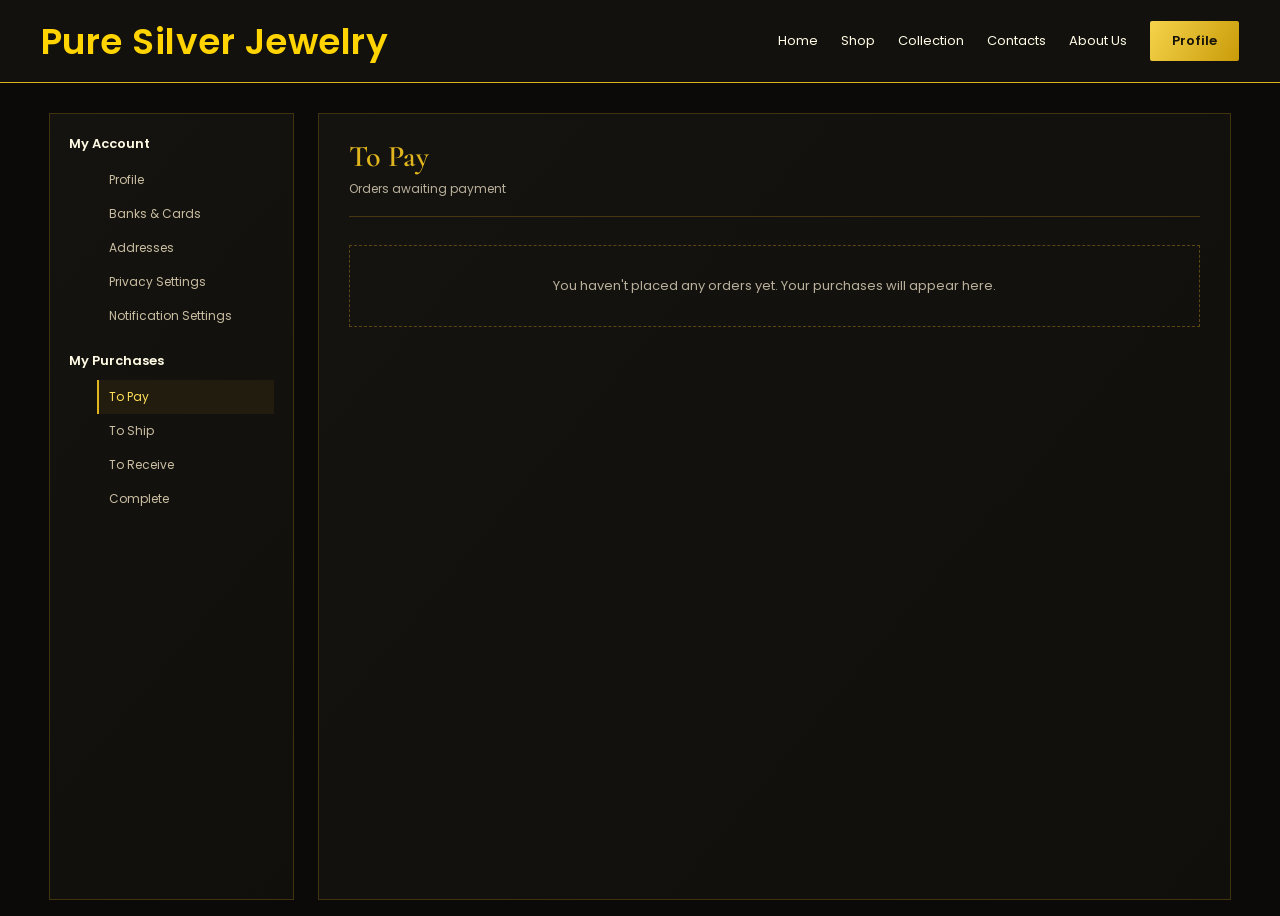
<file: To_pay.html>
<!DOCTYPE html>
<html lang="en">
<head>
<meta charset="UTF-8">
<meta name="viewport" content="width=device-width, initial-scale=1.0">
<title>To Pay | Pure Silver Jewelry</title>
<link rel="preconnect" href="https://fonts.googleapis.com">
<link href="https://fonts.googleapis.com/css2?family=Cormorant+Garamond:wght@400;500;600;700&family=Poppins:wght@300;400;500;600;700&display=swap" rel="stylesheet">
<style>
*{margin:0;padding:0;box-sizing:border-box}
:root{--bg:#0b0a08;--panel:#14120e;--gold:#e0b51e;--bright:#ffdf58;--cream:#fffbe4;--muted:#b9b09c;--line:#51400e}
body{background:var(--bg);color:var(--cream);font-family:Poppins,sans-serif;font-size:13px;min-height:100vh}
a{text-decoration:none;color:inherit}
header{height:83px;background:#12110d;border-bottom:1px solid var(--gold);display:flex;align-items:center;justify-content:space-between;padding:0 3.2%;gap:25px}
.brand{color:#ffd400;font-size:clamp(23px,3vw,36px);font-weight:600;letter-spacing:.5px;white-space:nowrap}
nav{display:flex;align-items:center;gap:23px}
nav a{font-size:13px;color:var(--cream)}
nav a:hover{color:var(--gold)}
nav .profile-link{background:linear-gradient(120deg,#f5d34b,#c99b09);color:#171307;padding:10px 22px;border-radius:2px;font-weight:600}
.layout{max-width:1450px;margin:30px auto 16px;padding:0 3.8%;display:grid;grid-template-columns:245px minmax(0,1fr);gap:24px;min-height:calc(100vh - 113px)}
.sidebar,.content{border:1px solid #40330e;background:linear-gradient(130deg,#15130f,#100f0c);min-height:670px}
.sidebar{padding:20px 19px 28px}
.side-group{margin-bottom:18px}
.side-heading{display:flex;align-items:center;gap:12px;color:#fffbe4;font-size:13px;font-weight:600;margin:0 0 9px}
.side-icon{width:17px;text-align:center;color:var(--gold);font-size:19px}
.side-link{display:block;margin-left:28px;padding:8px 10px;color:#c9bea2;font-size:12px;border-left:2px solid transparent}
.side-link:hover{color:var(--bright)}
.side-link.active{background:#211c0d;color:var(--bright);border-left-color:var(--gold)}
.content{padding:25px 30px 35px}
.content-head{border-bottom:1px solid #443711;padding-bottom:18px;margin-bottom:28px}
h1{font:600 30px/1.2 'Cormorant Garamond',serif;color:var(--cream)}
h1 span{color:var(--gold)}
.subtitle{font-size:12px;color:var(--muted);margin-top:5px}
.address-list{display:grid;gap:14px}

.order-list{display:grid;gap:16px}
.order-card{border:1px solid #40330e;background:linear-gradient(135deg,#15130f,#100f0c)}
.order-top{display:flex;justify-content:space-between;align-items:center;gap:16px;padding:15px 18px;background:#1b180e;border-bottom:1px solid #40330e}
.order-number{font-size:13px;font-weight:700;color:var(--bright)}
.order-date{font-size:11px;color:var(--muted)}
.order-product{display:grid;grid-template-columns:84px minmax(0,1fr) auto;gap:15px;align-items:center;padding:15px 18px;border-bottom:1px solid #302710}
.order-product img{width:84px;height:84px;object-fit:cover;border:1px solid #6d5615;padding:2px;background:#0e0d09}
.order-product-info strong{font-size:13px;color:var(--cream);font-weight:600}
.order-product-info p{font-size:11px;color:var(--muted);margin-top:4px}
.order-product-price{font-size:12px;color:var(--cream);white-space:nowrap}
.order-bottom{display:flex;justify-content:space-between;align-items:center;gap:16px;padding:14px 18px}
.order-total{color:var(--bright);font-size:13px}
.order-actions{display:flex;gap:10px}
.cancel-order,.to-pay-button{padding:8px 13px;font:600 11px Poppins,sans-serif;background:transparent;cursor:pointer}
.cancel-order{border:1px solid #874238;color:#e58a80}
.to-pay-button{border:1px solid var(--gold);color:var(--bright)}
.cancel-order:hover{background:#321a16}
.to-pay-button:hover{background:var(--gold);color:#151108}

.order-list{display:grid;gap:14px}
.order-card{border:1px solid #40330e;background:#100f0c;padding:17px 19px}
.order-top{display:flex;justify-content:space-between;gap:18px;align-items:center}
.order-number{font-size:13px;font-weight:700;color:var(--cream)}
.order-status{font-size:11px;font-weight:600;color:var(--bright);border:1px solid #806516;padding:4px 9px}
.order-meta{color:var(--muted);font-size:12px;margin-top:8px;line-height:1.7}
.order-items{border-top:1px solid #40330e;margin-top:14px;padding-top:12px;color:#e8e0c9;font-size:12px}
.order-total{margin-top:10px;color:var(--bright);font-size:13px;font-weight:600}
.address-card{border:1px solid #40330e;background:#100f0c;padding:17px 19px}
.address-top{display:flex;justify-content:space-between;gap:18px;align-items:flex-start}
.recipient{font-size:13px;font-weight:700;color:var(--cream)}
.postal{font-size:13px;font-weight:600;color:#e8e0c9}
.address-text{color:var(--muted);font-size:12px;margin-top:8px;line-height:1.7}
.card-actions{border-top:1px solid #40330e;margin-top:16px;padding-top:12px;display:flex;gap:10px}
.small-btn{font:500 11px Poppins,sans-serif;padding:8px 11px;background:transparent;cursor:pointer;border:1px solid var(--gold);color:var(--bright)}
.small-btn.active{border-color:#168c51;color:#37d17c}
.small-btn.remove{border-color:#874238;color:#e58a80}
.bottom-actions{border-top:1px solid #443711;margin-top:27px;padding-top:20px;display:flex;justify-content:flex-end}
.add-btn{display:inline-block;background:linear-gradient(120deg,#f5d34b,#c99b09);color:#171307;padding:12px 27px;font-size:11px;font-weight:600;letter-spacing:.2px}
.add-btn:hover{filter:brightness(1.1)}
.empty{padding:30px;border:1px dashed #5a4713;color:var(--muted);text-align:center}
[hidden]{display:none!important}
@media(max-width:850px){header{height:auto;min-height:83px;flex-wrap:wrap;padding:15px 4%}nav{width:100%;flex-wrap:wrap;gap:12px 18px}.layout{grid-template-columns:1fr;margin-top:18px}.sidebar{min-height:0;padding:18px;display:flex;flex-wrap:wrap;gap:16px 25px}.side-group{margin:0}.content{min-height:560px}}
@media(max-width:520px){.content{padding:20px 16px}.order-product{grid-template-columns:65px minmax(0,1fr);gap:11px}.order-product img{width:65px;height:65px}.order-product-price{grid-column:2}.order-bottom{align-items:flex-start;flex-direction:column}.order-actions{width:100%}.order-actions button{flex:1}.order-top{align-items:flex-start;flex-direction:column;gap:8px}.address-top{flex-direction:column;gap:5px}.bottom-actions{justify-content:stretch}.add-btn{text-align:center;width:100%}.brand{font-size:24px}}
</style>
</head>
<body>
<header>
  <a href="index.html" class="brand">Pure Silver Jewelry</a>
  <nav aria-label="Main navigation">
    <a href="index.html">Home</a><a href="shop.html">Shop</a><a href="collection/collection.html">Collection</a>
    <a href="contacts.html">Contacts</a><a href="about.html">About Us</a><a class="profile-link" href="Profile.html">Profile</a>
  </nav>
</header>
<div class="layout">
  <aside class="sidebar">
    <!-- The circled profile/avatar/edit-profile block has been removed. -->
    <div class="side-group">
      <div class="side-heading">My Account</div>
      <a class="side-link" href="Profile.html">Profile</a>
      <a class="side-link" href="Bank-Cards.html">Banks &amp; Cards</a>
      <a class="side-link" href="Address.html">Addresses</a>
      <a class="side-link" href="Privacy-Settings.html">Privacy Settings</a>
      <a class="side-link" href="Notification-Settings.html">Notification Settings</a>
    </div>
    <div class="side-group">
      <div class="side-heading">My Purchases</div>
      <a class="side-link active" href="to_pay.html">To Pay</a>
      <a class="side-link" href="to_ship.html">To Ship</a>
      <a class="side-link" href="to_receive.html">To Receive</a>
      <a class="side-link" href="complete.html">Complete</a>
    </div>
  </aside>
  <main class="content">
    <div class="content-head">
      <h1><span>To Pay</span></h1>
      <p class="subtitle">Orders awaiting payment</p>
    </div>

    <div class="order-list" id="order-list">
      <div class="empty" id="empty-orders">
        You haven't placed any orders yet. Your purchases will appear here.
      </div>
    </div>
  </main>
</div>
<script>
(function(){
  const list = document.getElementById("order-list");
  const empty = document.getElementById("empty-orders");
  const money = n => "₱" + Number(n || 0).toLocaleString("en-PH", {maximumFractionDigits: 2});

  function readOrders(){
    try {
      const orders = JSON.parse(localStorage.getItem("pureSilverOrders") || "[]");
      return Array.isArray(orders) ? orders : [];
    } catch (e) {
      return [];
    }
  }

  function render(){
    const orders = readOrders().filter(order => (order.status || "To Pay") === "To Pay");
    list.querySelectorAll(".order-card").forEach(card => card.remove());
    empty.hidden = orders.length > 0;

    orders.forEach(order => {
      const card = document.createElement("article");
      card.className = "order-card";

      const top = document.createElement("div");
      top.className = "order-top";

      const heading = document.createElement("div");
      heading.className = "order-number";
      heading.textContent = "Orders";

      const date = document.createElement("div");
      date.className = "order-date";
      const parsedDate = new Date(order.createdAt || Date.now());
      date.textContent = Number.isNaN(parsedDate.getTime())
        ? ""
        : parsedDate.toLocaleString("en-PH", {
            month: "short", day: "numeric", year: "numeric",
            hour: "numeric", minute: "2-digit", hour12: true
          });

      top.append(heading, date);
      card.append(top);

      (Array.isArray(order.items) ? order.items : []).forEach(item => {
        const row = document.createElement("div");
        row.className = "order-product";

        const img = document.createElement("img");
        img.alt = item.name || "Product";
        img.src = item.image || "";
        if (!item.image) img.style.visibility = "hidden";

        const info = document.createElement("div");
        info.className = "order-product-info";

        const name = document.createElement("strong");
        name.textContent = item.name || "Product";

        const qty = document.createElement("p");
        qty.textContent = "Qty: " + Math.max(1, Number(item.quantity) || 1);

        info.append(name, qty);

        const price = document.createElement("strong");
        price.className = "order-product-price";
        price.textContent = money(item.lineTotal ?? (Number(item.price || 0) * Number(item.quantity || 1)));

        row.append(img, info, price);
        card.append(row);
      });

      const bottom = document.createElement("div");
      bottom.className = "order-bottom";

      const total = document.createElement("strong");
      total.className = "order-total";
      total.textContent = "Order Total: " + money(order.total);

      const actions = document.createElement("div");
      actions.className = "order-actions";

      const cancel = document.createElement("button");
      cancel.type = "button";
      cancel.className = "cancel-order";
      cancel.textContent = "Cancel Order";
      cancel.addEventListener("click", function(){
        if (!confirm("Cancel this order?")) return;
        const allOrders = readOrders();
        const index = allOrders.findIndex(savedOrder => savedOrder.id && savedOrder.id === order.id);
        if (index >= 0) {
          allOrders.splice(index, 1);
          localStorage.setItem("pureSilverOrders", JSON.stringify(allOrders));
          render();
        }
      });

      const toPay = document.createElement("button");
      toPay.type = "button";
      toPay.className = "to-pay-button";
      toPay.textContent = "To Pay";
      toPay.addEventListener("click", function(){
        alert("This order is awaiting payment. Payment processing can be connected here.");
      });

      actions.append(cancel, toPay);
      bottom.append(total, actions);
      card.append(bottom);
      list.append(card);
    });
  }

  render();
  window.addEventListener("storage", render);
})();
</script>
</body>
</html>
</file>
<file: index.css>
.background{
    background-color: black;
    height: 100%;
    width: 50%;
    margin-left: 50%;
    position: fixed;
    border-top-left-radius: 20px;
    border-bottom-left-radius: 20px;
}

.title{
    
    font-family:Roboto;
    font-size: 30px;
    display: inline;
    position: absolute;
    margin-left: 105px;
    color: gold;

}
body{
    margin: 0%;
     background-color:  #0B0B0B;
    
}


.log-in{
     position: absolute;
    width: 400px;
    height: 400px;

    left: 700px;
    top: 150px;

    border-radius: 25px;
box-shadow: 0 0 25px rgba(192, 192, 192, 0.35);
    display: flex;
    flex-direction: column;
    align-items: center;
    
}

input {
    width: 300px;
    height: 40px;
    background-color: #202020;
    color: white;
    border: 1px solid #555;
    border-radius: 8px;
    padding: 0 15px;
}   

.email{
    position: relative;
    left: 30px;
    top: 170px;
    margin-bottom: 15px;
}


.btn {
     color: #111;
    background: linear-gradient(135deg, #d4af37, #ffe58a, #b8860b);
    border: none;
    padding: 12px 60px;
    border-radius: 8px;
    cursor: pointer;
    margin-top: 15px;

    position: absolute;
    top: 285px;
    left: 50%;
    transform: translateX(-50%);

    transition: 0.3s;
 
}


.log-in h2 {
    color: white;
    text-align: center;
    margin-top: 50px;
    font-family: Roboto;
}

.log-in p {
    color: #888;
    text-align: center;
}


.btn:hover {
    transform: translateX(-50%) scale(1.05);
    box-shadow: 0 0 20px rgba(212, 175, 55, 0.5);
}


input {
    width: 300px;
    height: 40px;

    background: #151515;
    color: white;

    border: 1px solid #444;
    border-radius: 8px;

    padding: 0px 15px;
    outline: none;

    transition: 0.3s;

    margin-bottom: 10px;
}


input:focus {
    border-color: #d4af37;
    box-shadow: 0 0 10px rgba(212, 175, 55, 0.25);
}

.forgot {
        color: #999;
    font-size: 13px;
    text-decoration: none;
    margin-top: 15px;

}


.forgot:hover {
    color: #d4af37;
}




.hero {
    position: absolute;
    left: 100px;
    top: 250px;
}

.hero h1 {
    color: white;
    font-family: Roboto;
    font-size: 55px;
    letter-spacing: 5px;
    margin: 0;
}

.hero h2 {
    color: #d4af37;
    font-family: Roboto;
    font-size: 35px;
    letter-spacing: 12px;
    margin: 5px 0 20px;
}

.hero p {
    color: #888;
    font-family: Roboto;
    margin: 5px 0;
}

.collection {
    display: inline-block;
    margin-top: 30px;
    padding: 12px 25px;

    color: #d4af37;
    border: 1px solid #d4af37;
    border-radius: 5px;

    text-decoration: none;
}

#error {
    color: #ff5555;
    font-size: 13px;
    margin-top: 10px;
    position: absolute;
    bottom: 10px;
}
</file>
<file: contacts.css>
* {
    box-sizing: border-box;
    margin: 0;
    padding: 0;
}

body {
    background: #080808;
    color: #f5f5f5;
    font-family: Arial, Helvetica, sans-serif;
    min-height: 100vh;
}

/* NAVBAR - matches the Pure Silver Jewelry shop page */
.nav {
    min-height: 100px;
    background: #111;
    border-bottom: 1px solid #d6ad32;
    display: flex;
    align-items: center;
    justify-content: space-between;
    gap: 24px;
    padding: 12px 3%;
}

.branding {
    display: flex;
    align-items: center;
    gap: 18px;
    flex-shrink: 0;
}

.branding img {
    width: 70px;
    height: 70px;
    object-fit: contain;
}

.branding-title {
    color: #ffd000;
    font-size: clamp(22px, 2.6vw, 40px);
    letter-spacing: 1px;
}

.shop-link {
    display: flex;
    align-items: center;
    justify-content: flex-end;
    flex-wrap: wrap;
    gap: 20px;
}

.link {
    color: #fff;
    text-decoration: none;
    text-transform: capitalize;
    font-size: 16px;
    transition: color .2s ease;
}

.link:hover,
.link.active {
    color: #e1bb3d;
}

/* PAGE INTRO */
main {
    width: min(1120px, 92%);
    margin: 0 auto;
}

.contact-heading {
    text-align: center;
    padding: 58px 16px 38px;
}

.eyebrow {
    color: #d9b33b;
    font-size: 12px;
    font-weight: bold;
    letter-spacing: 4px;
    margin-bottom: 12px;
}

.contact-heading h2 {
    font-size: clamp(36px, 5vw, 52px);
    margin-bottom: 14px;
}

.contact-heading h2 span {
    color: #e0b936;
}

.contact-heading > p:last-child {
    color: #bdbdbd;
    line-height: 1.7;
    max-width: 620px;
    margin: 0 auto;
}

/* TWO-COLUMN CONTACT AREA */
.contact-layout {
    display: grid;
    grid-template-columns: .85fr 1.15fr;
    gap: 28px;
    align-items: stretch;
    padding-bottom: 55px;
}

.contact-info,
.contact-form-card {
    border: 1px solid #b9972e;
    background: #111;
    padding: 32px;
}

.contact-info h3,
.contact-form-card h3 {
    color: #e1bb3d;
    font-size: 25px;
    margin-bottom: 12px;
}

.info-intro,
.form-intro {
    color: #bdbdbd;
    font-size: 14px;
    line-height: 1.7;
    margin-bottom: 28px;
}

.info-item {
    display: flex;
    align-items: center;
    gap: 16px;
    padding: 17px 0;
    border-bottom: 1px solid #292929;
}

.info-icon {
    width: 42px;
    height: 42px;
    display: grid;
    place-items: center;
    flex-shrink: 0;
    border: 1px solid #c9a536;
    border-radius: 50%;
    color: #e1bb3d;
    font-size: 20px;
}

.info-item h4 {
    color: #e1bb3d;
    margin-bottom: 6px;
    font-size: 15px;
}

.info-item p {
    color: #ccc;
    font-size: 14px;
    overflow-wrap: anywhere;
}

.contact-note {
    display: flex;
    gap: 12px;
    align-items: flex-start;
    margin-top: 28px;
    color: #c8c8c8;
    font-size: 13px;
    line-height: 1.7;
}

.contact-note span {
    color: #e1bb3d;
    font-size: 25px;
}

/* FORM */
.form-intro {
    margin-bottom: 22px;
}

.form-row {
    display: grid;
    grid-template-columns: 1fr 1fr;
    gap: 16px;
}

.field {
    display: flex;
    flex-direction: column;
    gap: 9px;
    margin-bottom: 18px;
}

.field label {
    color: #e6c34d;
    font-size: 14px;
    font-weight: bold;
}

.field input,
.field textarea {
    width: 100%;
    background: #080808;
    color: #fff;
    border: 1px solid #49412b;
    border-radius: 3px;
    padding: 13px 14px;
    font: inherit;
    font-size: 14px;
    outline: none;
    transition: border-color .2s ease, box-shadow .2s ease;
}

.field input:focus,
.field textarea:focus {
    border-color: #d9b33b;
    box-shadow: 0 0 0 2px rgba(217, 179, 59, .12);
}

.field input::placeholder,
.field textarea::placeholder {
    color: #777;
}

.field textarea {
    resize: vertical;
    min-height: 135px;
}

.send-btn {
    background: #d5ad36;
    color: #090909;
    border: none;
    padding: 13px 22px;
    font-size: 15px;
    font-weight: bold;
    cursor: pointer;
    transition: background .2s ease, transform .2s ease;
}

.send-btn:hover {
    background: #f0ca52;
    transform: translateY(-2px);
}

.send-btn span {
    margin-left: 8px;
    font-size: 18px;
}

#form-status {
    color: #e6c34d;
    font-size: 13px;
    line-height: 1.5;
    margin-top: 16px;
}

footer {
    border-top: 1px solid #3d3320;
    color: #888;
    text-align: center;
    padding: 22px 12px;
    font-size: 13px;
}

/* RESPONSIVE */
@media (max-width: 900px) {
    .nav {
        flex-direction: column;
        padding: 16px;
    }

    .shop-link {
        justify-content: center;
        gap: 14px 18px;
    }

    .contact-layout {
        grid-template-columns: 1fr;
    }
}

@media (max-width: 560px) {
    .branding {
        gap: 10px;
    }

    .branding img {
        width: 56px;
        height: 56px;
    }

    .shop-link {
        gap: 12px;
    }

    .link {
        font-size: 14px;
    }

    .contact-heading {
        padding-top: 42px;
    }

    .contact-info,
    .contact-form-card {
        padding: 23px 18px;
    }

    .form-row {
        grid-template-columns: 1fr;
        gap: 0;
    }
}
</file>
